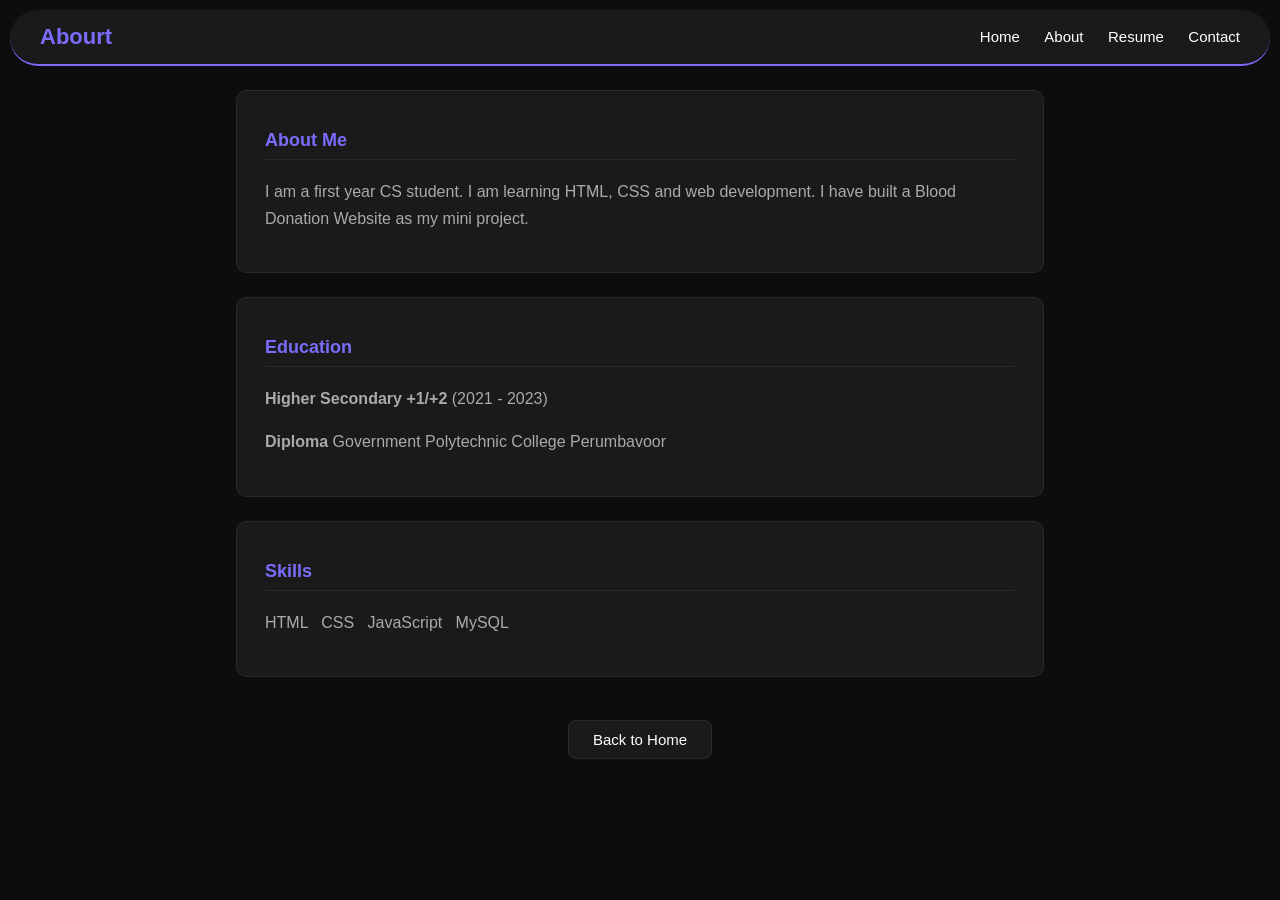
<file: abourt.html>
<!DOCTYPE html>
<html >
<head>
    <meta charset="UTF-8">
    <meta name="viewport" content="width=device-width, initial-scale=1.0">
    <link rel="stylesheet" href="style.css">
    <title>Abourt</title>
</head>
<body>
     <nav>
        <p class="logo">Abourt</p>
         <div class="nav-links">
            <a href="index.html">Home</a>
            <a href="abourt.html">About</a>
            <a href="resume.html">Resume</a>
            <a href="contact.html">Contact</a>
      </div>
      </nav>

    <div class="section" id="about">
        <h2>About Me</h2>
        <p>I am a first year CS student. I am learning HTML, CSS and web development.
           I have built a Blood Donation Website as my mini project.</p>
    </div>

    <div class="section">
        <h2>Education</h2>
        <p><b>Higher Secondary +1/+2</b>  (2021 - 2023)</p>
        <p><b>Diploma</b> Government Polytechnic College Perumbavoor</p>
    </div>

    <div class="section">
        <h2>Skills</h2>
        <p>HTML &nbsp; CSS &nbsp; JavaScript &nbsp; MySQL </p>
    </div>


    <div style="text-align: center; padding: 30px;">
        <a href="index.html" class="back-btn">Back to Home</a>
    </div>

</body>
</html>
</file>
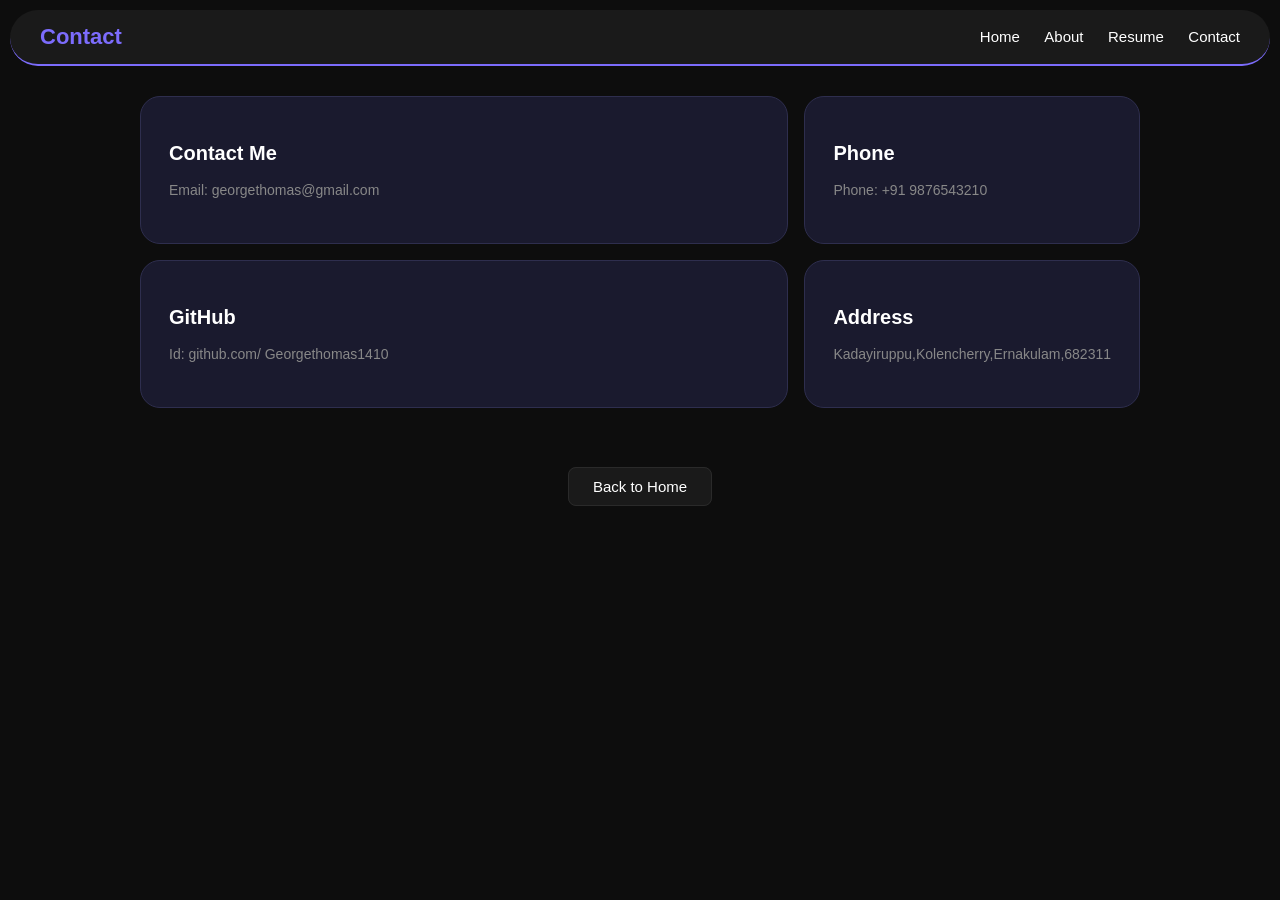
<file: contact.html>
<!DOCTYPE html>
<html lang="en">
<head>
    <meta charset="UTF-8">
    <meta name="viewport" content="width=device-width, initial-scale=1.0">
    <title>Contact</title>
      <link rel="stylesheet" href="style.css">
</head>
<body>
     <nav>
        <p class="logo">Contact</p>
         <div class="nav-links">
            <a href="index.html">Home</a>
            <a href="abourt.html">About</a>
            <a href="resume.html">Resume</a>
            <a href="contact.html">Contact</a>
      </div>
      </nav>
     <section class="bento-grid">
    <div class="card card1">
        <h2>Contact Me</h2>
        <p>Email: georgethomas@gmail.com</p>
    </div>
    <div class="card card2">
      <h2>Phone</h2>
      <p>Phone: +91 9876543210</p>
    </div>
    <div class="card card3">
      <h2>GitHub</h2>
      <p> Id: github.com/ Georgethomas1410</p>
    </div>
     <div class="card card4">
      <h2>Address</h2>
      <p> Kadayiruppu,Kolencherry,Ernakulam,682311</p>
    </div>
  </section>

    <div style="text-align: center; padding: 30px;">
        <a href="index.html" class="back-btn">Back to Home</a>
    </div>

</body>
</html>
</file>
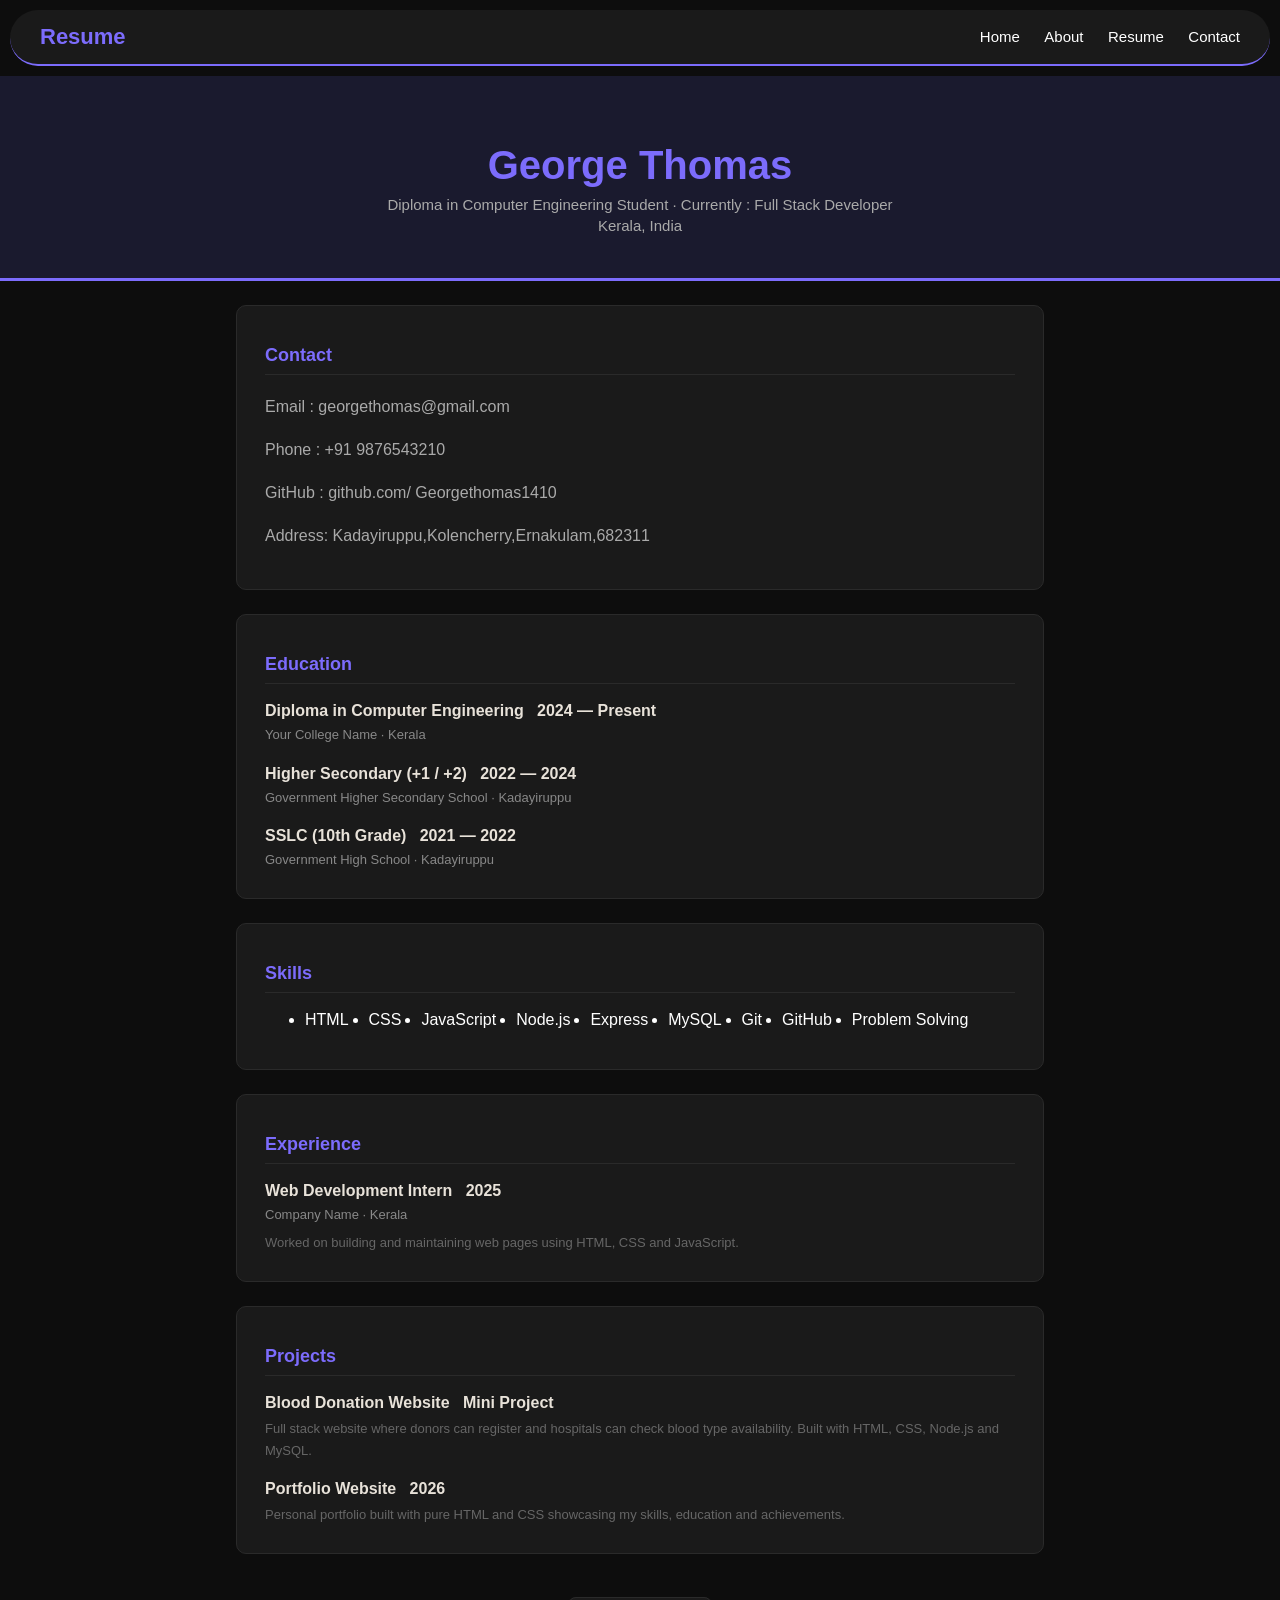
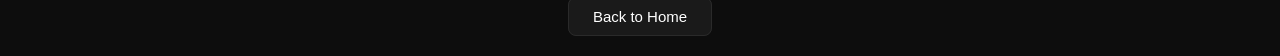
<file: resume.html>
<!DOCTYPE html>
<html>
<head>
    <title>Resume - George Thomas</title>
        <meta charset="UTF-8">
    <meta name="viewport" content="width=device-width, initial-scale=1.0">
   <link rel="stylesheet" href="style.css">
</head>
<body>
     <nav>
        <p class="logo">Resume</p>
         <div class="nav-links">
            <a href="index.html">Home</a>
            <a href="abourt.html">About</a>
            <a href="resume.html">Resume</a>
            <a href="contact.html">Contact</a>
      </div>
      </nav>
    <div class="header">
        <h1>George Thomas</h1>
        <p>Diploma in Computer Engineering Student · Currently : Full Stack Developer</p>
        <p>Kerala, India</p>
    </div>

    <div class="section">
        <h2>Contact</h2>
        <p>Email : georgethomas@gmail.com</p>
        <p>Phone : +91 9876543210</p>
        <p>GitHub : github.com/ Georgethomas1410</p>
        <p>Address: Kadayiruppu,Kolencherry,Ernakulam,682311</p>
    </div>

    <div class="section">
        <h2>Education</h2>

        <div class="item">
            <div class="item-top">
                <h3>Diploma in Computer Engineering   &nbsp;    2024 — Present</h3>
            </div>
            <p>Your College Name · Kerala</p>
        </div>

        <div class="item">
            <div class="item-top">
                <h3>Higher Secondary (+1 / +2)    &nbsp;    2022 — 2024</h3>
            </div>
            <p>Government Higher Secondary School · Kadayiruppu</p>
        </div>

        <div class="item">
            <div class="item-top">
                <h3>SSLC (10th Grade)   &nbsp;    2021 — 2022</h3>
            </div>
            <p>Government High School · Kadayiruppu</p>
        </div>
    </div>

    <div class="section">
        <h2>Skills</h2>
        <ul class="tags">
            <li>HTML</li>
            <br>
            <li>CSS</li>
            <br>
            <li>JavaScript</li>
            <br>

            <li>Node.js</li>
            <br>
            <li>Express</li>
            <br>
            <li>MySQL</li>
            <br>
            <li>Git</li>
            <br>
            <li>GitHub</li>
            <br>
            <li>Problem Solving</li>
        </ul>
    </div>

    <div class="section">
        <h2>Experience</h2>

        <div class="item">
            <div class="item-top">
                <h3>Web Development Intern  &nbsp;  2025</h3>
            </div>
            <p>Company Name · Kerala</p>
            <p class="desc">Worked on building and maintaining web pages using HTML, CSS and JavaScript.</p>
        </div>

    </div>

    <div class="section">
        <h2>Projects</h2>

        <div class="item">
            <div class="item-top">
                <h3>Blood Donation Website        &nbsp;    Mini Project </h3>
            </div>
            <p class="desc">Full stack website where donors can register and hospitals can check blood type availability. Built with HTML, CSS, Node.js and MySQL.</p>
        </div>

        <div class="item">
            <div class="item-top">
                <h3>Portfolio Website    &nbsp;    2026</h3>
            </div>
            <p class="desc">Personal portfolio built with pure HTML and CSS showcasing my skills, education and achievements.</p>
        </div>
    </div>
    
    <div style="text-align: center; padding: 30px;">
        <a href="index.html" class="back-btn">Back to Home</a>
    </div>

</body>
</html>
</file>
<file: style.css>
body {
    background-color: #0d0d0d;
    color: white;
    font-family: Arial, sans-serif;
    margin: 0;
    padding: 0;
    overflow-x: hidden;
}

nav {
    background-color: #1a1a1a;
    display: flex;
    justify-content: space-between;
    align-items: center;
    padding: 14px 30px;
    border-radius: 40px;
    border-bottom: 2px solid #7c6cfc;
    margin: 10px;
}

.logo {
    color: #7c6cfc;
    font-size: 22px;
    font-weight: bold;
    margin: 0;
}

.nav-links a {
    color: white;
    text-decoration: none;
    margin-left: 20px;
    font-size: 15px;
}

.nav-links a:hover {
    color: #7c6cfc;
}

.header {
    background-color: #1a1a2e;
    border-bottom: 3px solid #7c6cfc;
    text-align: center;
    padding: 40px 20px;
}

.header h1 {
    font-size: 40px;
    color: #7c6cfc;
    margin-bottom: 8px;
}

.header p {
    color: #aaa;
    font-size: 15px;
    margin: 4px 0;
}

.hero {
    display: flex;
    align-items: center;
    justify-content: space-around;
    padding: 60px 40px;
    background-color: #0a0a0a;
}

.hero-text {
    max-width: 500px;
}

.hero h1 {
    font-size: 48px;
    color: #7c6cfc;
    margin-bottom: 10px;
}

.hero p {
    font-size: 16px;
    color: #aaa;
    margin: 6px 0;
}

.hero img {
    max-width: 300px;
    width: 100%;
    height: auto;
    border-radius: 12px;
    border: 3px solid #7c6cfc;
}

.hero a {
    display: inline-block;
    margin-top: 20px;
    background-color: #7c6cfc;
    color: white;
    padding: 10px 24px;
    border-radius: 8px;
    text-decoration: none;
    font-size: 15px;
}

.hero a:hover {
    background-color: #5a4cd4;
}

.section {
    max-width: 750px;
    margin: 24px auto;
    background-color: #1a1a1a;
    padding: 24px 28px;
    border-radius: 10px;
    border: 1px solid #2a2a2a;
}

.section h2 {
    color: #7c6cfc;
    font-size: 18px;
    margin-bottom: 18px;
    padding-bottom: 8px;
    border-bottom: 1px solid #2a2a2a;
}

.section h3 {
    color: #7c6cfc;
    margin-bottom: 10px;
}

.section p {
    color: #aaa;
    line-height: 1.7;
}

.item {
    margin-bottom: 18px;
}

.item:last-child {
    margin-bottom: 0;
}

.item-top {
    display: flex;
    justify-content: space-between;
    align-items: center;
    margin-bottom: 4px;
}

.item h3 {
    font-size: 16px;
    color: #e8e2d9;
    margin: 0;
}

.item p {
    font-size: 13px;
    color: #888;
    margin: 3px 0;
}

.desc {
    color: #666 !important;
    line-height: 1.6;
    margin-top: 6px !important;
}

.tags {
    display: flex;
    flex-wrap: wrap;
    gap: 10px;
}

.tags span {
    background-color: #1e1a3a;
    color: #a99dfc;
    border: 1px solid #3a2e6e;
    padding: 6px 14px;
    border-radius: 20px;
    font-size: 13px;
}

.bento-grid {
    display: grid;
    grid-template-columns: 2fr 1fr;
    grid-template-rows: auto auto auto;
    gap: 16px;
    padding: 20px 40px 40px;
    max-width: 1000px;
    margin: 0 auto;
}

.card {
    background-color: #1a1a2e;
    border: 1px solid #2e2e4e;
    border-radius: 20px;
    padding: 28px;
    transition: transform 0.2s, border-color 0.2s;
}

.card:hover {
    transform: translateY(-4px);
    border-color: #7c6cfc;
}

.card h2 {
    font-size: 20px;
    font-weight: 600;
    margin-bottom: 10px;
    color: #ffffff;
}

.card p {
    font-size: 14px;
    color: #888;
    line-height: 1.6;
}

.card1 { grid-column: 1; grid-row: 1 / 3; }
.card2 { grid-column: 2; grid-row: 1 / 3; }
.card3 { grid-column: 1; grid-row: 3; }
.card4 { grid-column: 2; grid-row: 3; }
.card5 { grid-column: 1; grid-row: 4; }
.card6 { grid-column: 2; grid-row: 4; }

.back-btn {
    background-color: #1a1a1a;
    color: white;
    padding: 10px 24px;
    border-radius: 8px;
    text-decoration: none;
    border: 1px solid #2a2a2a;
    font-size: 15px;
}

.back-btn:hover {
    border-color: #7c6cfc;
    color: #7c6cfc;
}

.footer {
    text-align: center;
    padding: 24px;
    color: #444;
    font-size: 13px;
    border-top: 1px solid #1a1a1a;
    margin-top: 40px;
}
@media (max-width: 768px) {
 
    nav {
        padding: 12px 18px;
        border-radius: 20px;
        margin: 8px;
    }
 
    .logo {
        font-size: 18px;
    }
 
    .nav-links a {
        margin-left: 12px;
        font-size: 13px;
    }
 
    .hero {
        flex-direction: column;
        text-align: center;
        padding: 40px 24px;
        gap: 30px;
    }
 
    .hero h1 {
        font-size: 36px;
    }
 
    .hero img {
        max-width: 220px;
    }
 
    /* Bento grid: 1 column */
    .bento-grid {
        grid-template-columns: 1fr;
        padding: 16px 20px 30px;
    }
 
    .card1, .card2, .card3,
    .card4, .card5, .card6 {
        grid-column: 1;
        grid-row: auto;
    }
 
    /* Sections: less side padding */
    .section {
        margin: 16px 12px;
        padding: 20px;
    }
 
    .header h1 {
        font-size: 30px;
    }
}

@media (max-width: 480px) {
 
    nav {
        padding: 10px 14px;
        border-radius: 14px;
        margin: 6px;
    }
 
    .nav-links a {
        margin-left: 8px;
        font-size: 12px;
    }
 
    .hero {
        padding: 30px 16px;
    }
 
    .hero h1 {
        font-size: 28px;
    }
 
    .hero p {
        font-size: 14px;
    }
 
    .hero img {
        max-width: 180px;
    }
 
    .item-top {
        flex-direction: column;
        align-items: flex-start;
        gap: 6px;
    }
 
    .section {
        margin: 12px 8px;
        padding: 16px;
    }
 
    .section h2 {
        font-size: 16px;
    }
 
    .header h1 {
        font-size: 26px;
    }
 
    .header p {
        font-size: 13px;
    }
 
    .card {
        padding: 18px;
    }
 
    .card h2 {
        font-size: 17px;
    }
}
</file>
